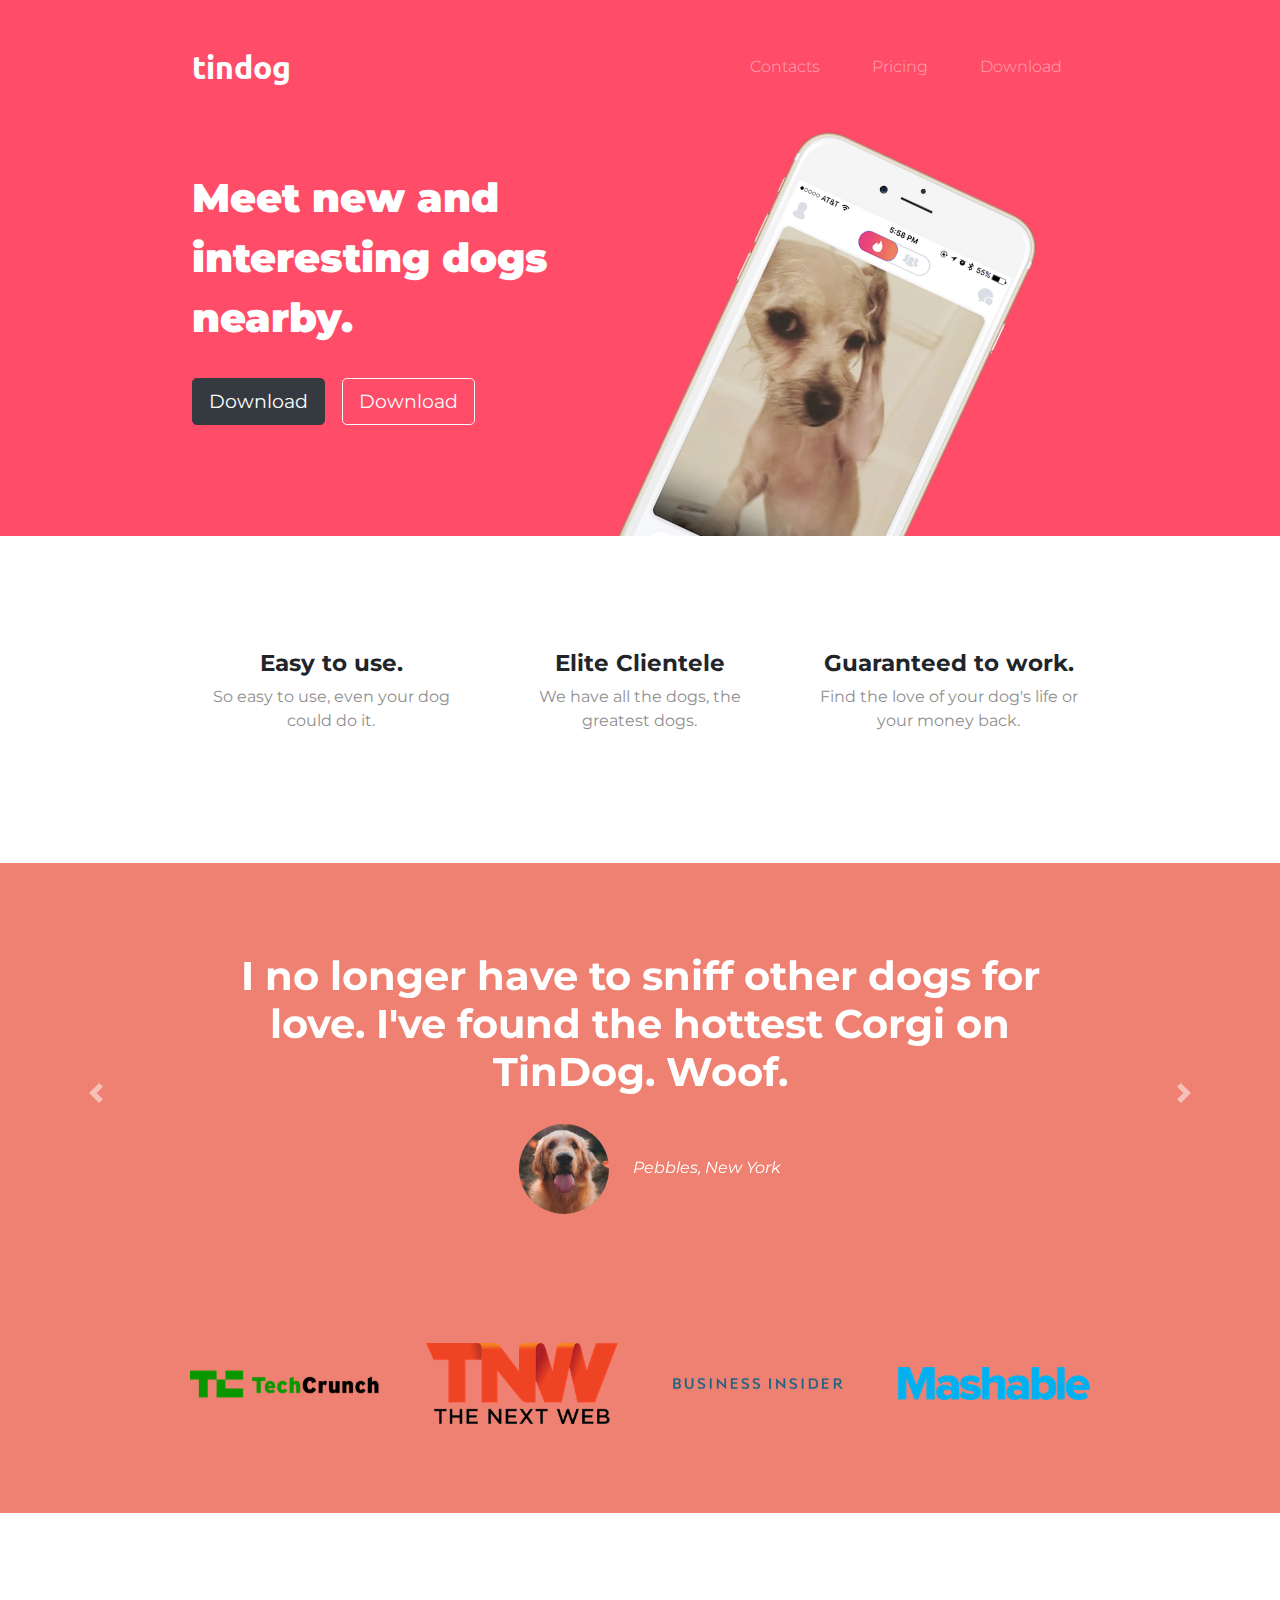
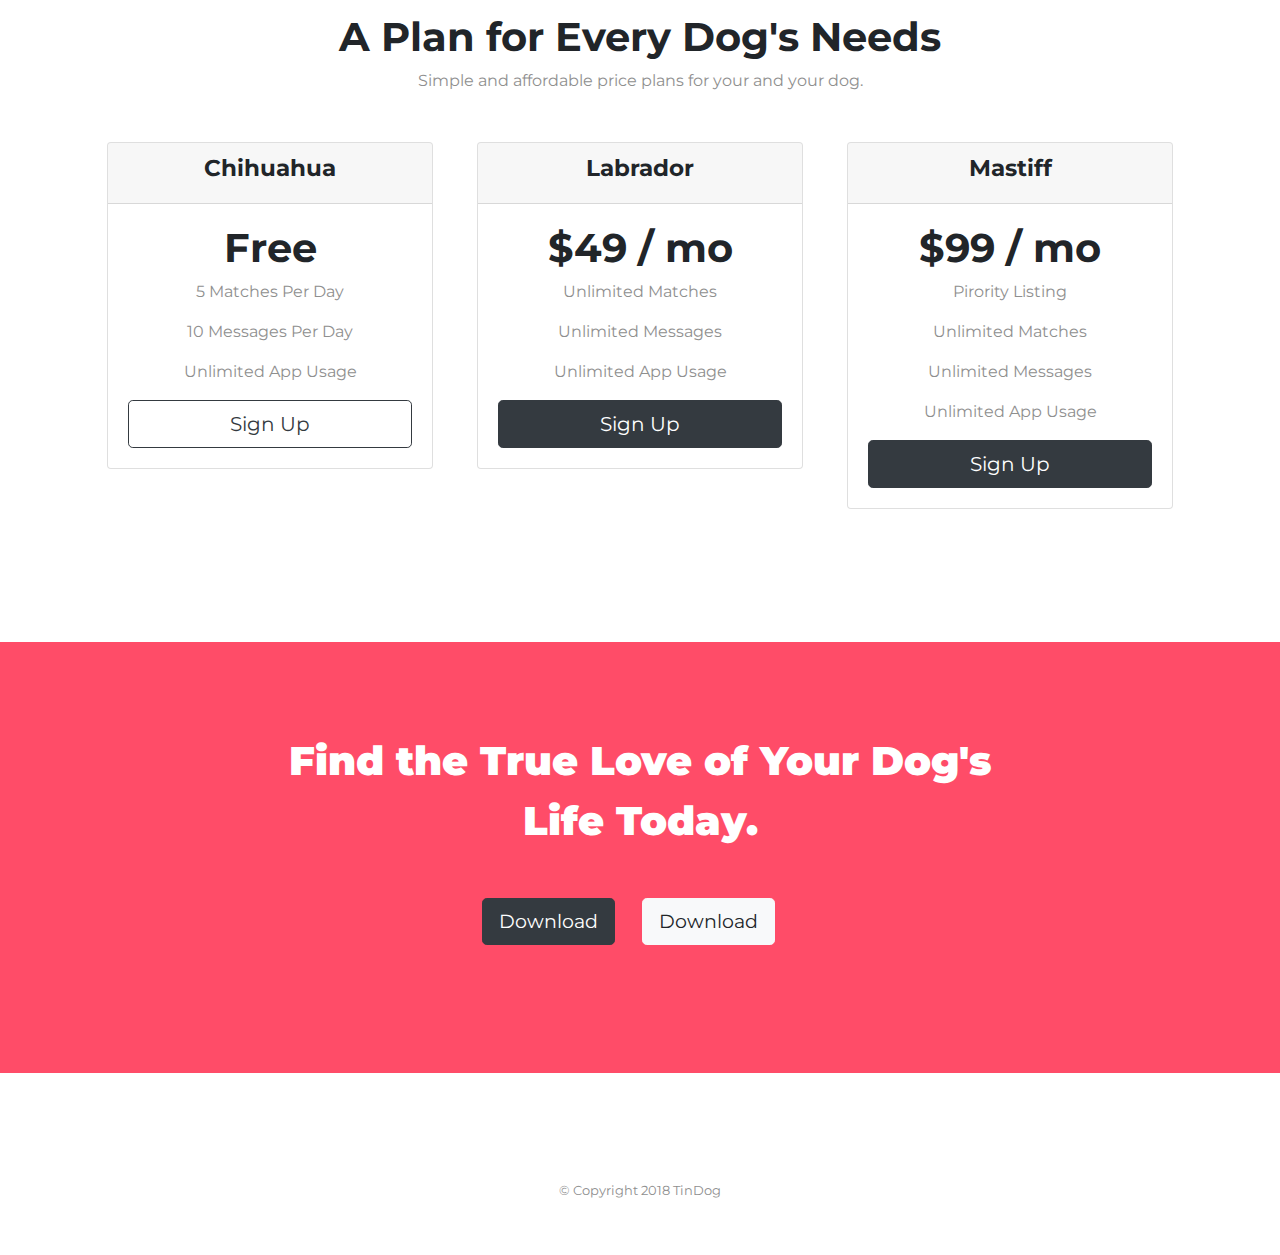
<file: index.html>
<!DOCTYPE html>
<html>

<head>
  <meta charset="utf-8">
  <meta name="viewport" content="width=device-width, initial-scale=1, minimum-scale=1" />
  <title>TinDog</title>

  <!-- stylesheets -->
  <link rel="stylesheet" href="https://stackpath.bootstrapcdn.com/bootstrap/4.4.1/css/bootstrap.min.css" integrity="sha384-Vkoo8x4CGsO3+Hhxv8T/Q5PaXtkKtu6ug5TOeNV6gBiFeWPGFN9MuhOf23Q9Ifjh" crossorigin="anonymous">
  <link rel="stylesheet" href="css/styles.css">

  <!-- fonts -->
  <link href="https://fonts.googleapis.com/css?family=Montserrat:100,300,400,900|Ubuntu&display=swap" rel="stylesheet">

  <!-- fontawesome -->
  <link rel="stylesheet" href="https://use.fontawesome.com/releases/v5.12.0/css/all.css" integrity="sha384-REHJTs1r2ErKBuJB0fCK99gCYsVjwxHrSU0N7I1zl9vZbggVJXRMsv/sLlOAGb4M" crossorigin="anonymous">


  <!-- bootstrap script -->
  <script src="https://code.jquery.com/jquery-3.4.1.slim.min.js" integrity="sha384-J6qa4849blE2+poT4WnyKhv5vZF5SrPo0iEjwBvKU7imGFAV0wwj1yYfoRSJoZ+n" crossorigin="anonymous"></script>
  <script src="https://cdn.jsdelivr.net/npm/popper.js@1.16.0/dist/umd/popper.min.js" integrity="sha384-Q6E9RHvbIyZFJoft+2mJbHaEWldlvI9IOYy5n3zV9zzTtmI3UksdQRVvoxMfooAo" crossorigin="anonymous"></script>
  <script src="https://stackpath.bootstrapcdn.com/bootstrap/4.4.1/js/bootstrap.min.js" integrity="sha384-wfSDF2E50Y2D1uUdj0O3uMBJnjuUD4Ih7YwaYd1iqfktj0Uod8GCExl3Og8ifwB6" crossorigin="anonymous"></script>
</head>

<body>

  <!-- Title and Navigation Bar -->

  <section id="title">
    <div class="container-fluid">

      <!-- Nav Bar -->

      <nav class="navbar navbar-expand-lg navbar-dark">
        <a href="#" class="navbar-brand">tindog</a>
        <button class="navbar-toggler" type="button" data-toggle="collapse" data-target="#menu" aria-controls="navbarSupportedContent" aria-expanded="false" aria-label="Toggle navigation">
          <span class="navbar-toggler-icon"></span>
        </button>
        <div class="collapse navbar-collapse" id="menu">
          <ul class="navbar-nav ml-auto">
            <li class="nav-item"> <a href="#footer" class="nav-link">Contacts</a></li>
            <li class="nav-item"> <a href="#pricing" class="nav-link">Pricing</a></li>
            <li class="nav-item"> <a href="#cta" class="nav-link">Download</a></li>
          </ul>
        </div>
      </nav>
      <!-- Title -->
      <div class="row">
        <div class="col-lg-6">
          <h1 class="big-heading">Meet new and interesting dogs nearby.</h1>
          <button type="button" class="btn btn-dark btn-lg down"><i class="fab fa-apple"></i> Download</button>
          <button type="button" class="btn btn-outline-light btn-lg down"><i class="fab fa-google-play"></i> Download</button>
        </div>
        <div class="col-lg-6">
          <img src="images/iphone6.png" alt="iphone-mockup" class="phone">
        </div>
      </div>

    </div>

  </section>


  <!-- Features -->

  <section id="features">

    <div class="container-fluid">

      <div class="row">

        <div class="col-lg-4 feature">

          <i class="fas fa-check-circle icon"></i>
          <h3 class="section-header">Easy to use.</h3>
          <p class="feature-desc">So easy to use, even your dog could do it.</p>

        </div>
        <div class="col-lg-4 feature">

          <i class="fas fa-bullseye icon"></i>
          <h3 class="section-header">Elite Clientele</h3>
          <p class="feature-desc">We have all the dogs, the greatest dogs.</p>

        </div>
        <div class="col-lg-4 feature">

          <i class="fas fa-heart icon"></i>
          <h3 class="section-header">Guaranteed to work.</h3>
          <p class="feature-desc">Find the love of your dog's life or your money back.</p>

        </div>

      </div>

    </div>

  </section>


  <!-- Testimonials -->

  <section id="testimonials">

    <div id="testimonial-slide" class="carousel slide" data-ride="false">
      <div class="carousel-inner">
        <div class="carousel-item active container-fluid">
          <h2 class="testimonial-text">I no longer have to sniff other dogs for love. I've found the hottest Corgi on TinDog. Woof.</h2>
          <img src="images/dog-img.jpg" alt="dog-profile" class="testimonial-image">
          <em>Pebbles, New York</em>
        </div>
        <div class="carousel-item container-fluid">
          <h2 class="testimonial-text">My dog used to be so lonely, but with TinDog's help, they've found the love of their life. I think.</h2>
          <img class="testimonial-image" src="images/lady-img.jpg" alt="lady-profile">
          <em>Beverly, Illinois</em>
        </div>
      </div>
      <a class="carousel-control-prev" href="#testimonial-slide" role="button" data-slide="prev">
        <span class="carousel-control-prev-icon" aria-hidden="true"></span>
        <span class="sr-only">Previous</span>
      </a>
      <a class="carousel-control-next" href="#testimonial-slide" role="button" data-slide="next">
        <span class="carousel-control-next-icon" aria-hidden="true"></span>
        <span class="sr-only">Next</span>
      </a>
    </div>





  </section>


  <!-- Press -->

  <section id="press">
    <img class="press-image" src="images/TechCrunch.png" alt="tc-logo">
    <img class="press-image" src="images/tnw.png" alt="tnw-logo">
    <img class="press-image" src="images/bizinsider.png" alt="biz-insider-logo">
    <img class="press-image" src="images/mashable.png" alt="mashable-logo">

  </section>


  <!-- Pricing -->

  <section id="pricing">

    <h2 class="pricing-text">A Plan for Every Dog's Needs</h2>
    <p>Simple and affordable price plans for your and your dog.</p>
    <!-- <div class="card-deck"> -->
    <div class="row">
      <div class="price-col col-lg-4 col-md-6 ">

        <div class="card">
          <div class="card-header">
            <h3 class="section-header">Chihuahua</h3>
          </div>
          <div class="card-body">
            <h2 class="pricing-text">Free</h2>
            <p>5 Matches Per Day</p>
            <p>10 Messages Per Day</p>
            <p>Unlimited App Usage</p>
            <button type="button" class="btn btn-outline-dark btn-lg btn-block">Sign Up</button>
          </div>
        </div>

      </div>

      <div class="price-col col-lg-4 col-md-6 ">

        <div class="card">
          <div class="card-header">
            <h3 class="section-header">Labrador</h3>
          </div>
          <div class="card-body">
            <h2 class="pricing-text">$49 / mo</h2>
            <p>Unlimited Matches</p>
            <p>Unlimited Messages</p>
            <p>Unlimited App Usage</p>
            <button type="button" class="btn  btn-dark btn-lg btn-block">Sign Up</button>
          </div>
        </div>

      </div>

      <div class="price-col col-lg-4">

        <div class="card">
          <div class="card-header">
            <h3 class="section-header">Mastiff</h3>
          </div>
          <div class="card-body">
            <h2 class="pricing-text">$99 / mo</h2>
            <p>Pirority Listing</p>
            <p>Unlimited Matches</p>
            <p>Unlimited Messages</p>
            <p>Unlimited App Usage</p>
            <button type="button" class="btn btn-dark btn-lg btn-block">Sign Up</button>
          </div>
        </div>
      </div>

    </div>

    <!-- </div> -->

  </section>


  <!-- Call to Action -->

  <section id="cta">

    <h3 class="big-heading">Find the True Love of Your Dog's Life Today.</h3>
    <button type="button" class="btn btn-lg btn-dark down"><i class="fab fa-apple"></i> Download</button>
    <button type="button" class="btn btn-lg btn-light down"><i class="fab fa-google-play"></i> Download</button>

  </section>


  <!-- Footer -->

  <footer id="footer">

    <i class="fab fa-twitter foot-icon"></i>
    <i class="fab fa-facebook-f foot-icon"></i>
    <i class="fab fa-instagram foot-icon"></i>
    <i class="fas fa-envelope foot-icon"></i>
    <p>© Copyright 2018 TinDog</p>

  </footer>


</body>

</html>
</file>
<file: css/styles.css>
body {
  font-family: 'Montserrat', sans-serif;
  text-align: center;
}

p {
  color: #8f8f8f;
}

/* Heading */
.big-heading {
  font-size: 2.5rem;
  line-height: 1.5;
  font-weight: 900;
}

.section-header {
  font-size: 1.43rem;
  font-weight: bold;
}

/* Containers */
.container-fluid {
  padding: 7% 15%;
}

/* Navbar */
.navbar {
  padding: 0 0 4.5rem;
}

.navbar-brand {
  font-family: "Ubuntu";
  font-size: 2rem;
  font-weight: bold;
}

.nav-item {
  padding: 0 18px;
}

.nav-link {
  font-size: 1rem;
  font-weight: 300;
}

/* Title section */

#title {
  background-color: #ff4c68;
  color: #ffffff;
  overflow: hidden;
}

#title .container-fluid {
  padding: 3% 15% 7%;
  text-align: left;
}

/* Download Buttons */
.down {
  margin: 5% 3% 5% 0;
  font-size: 1.2rem
}

/* Title image */
.phone {
  width: 57%;
  transform: rotate(25deg);
  /* translate(-1rem,-1.5rem); */
  position: absolute;
  top: -7%;
  left: 10%;
}

/* Features Section */
.feature {
  padding: 1.5rem;
}

.icon {
  font-size: 4rem;
  padding-bottom: 1rem;
  color: #ef8172;
}

.icon:hover {
  color: #ff4c68;
}

/* Testimonial Section */
#testimonials {
  background-color: #ef8172;
  color: #ffffff;
}

.testimonial-text {
  font-size: 2.5rem;
  font-weight: bold;
}

.testimonial-image {
  width: 10%;
  border-radius: 100%;
  margin: 1.25rem
}

/* Press Section */
#press {
  background-color: #ef8172;
  padding-bottom: 3%;
}

.press-image {
  width: 15%;
  margin: 20px 20px 50px;
}

/* Pricing Section */
#pricing {
  padding: 6.25rem;
}

.pricing-text {
  font-size: 2.5rem;
  font-weight: bold;
}

.price-col {
  padding: 3% 2%;
}

/* CTA and Footer Section */
#cta {
  color: #fff;
  background-color: #ff4c68;
  padding: 7% 20%;
}

#footer {
  font-size: 0.8rem;
  padding: 7% 15% 3%;
  background-color: #fff;
}

.foot-icon {
  margin: 2% 1%;
}

@media ( max-width: 900px ) {

  #title .container-fluid {
    padding: 3% 7% 7%;
    text-align: center;
  }

  /* Download Buttons */
  .down {
    margin: 15% 1%;
    font-size: 1rem
  }

  /* Title image */
  .phone {
    
    transform: rotate(0deg);
    position: static;
  }

  .big-heading {
    font-size: 2.5rem;
    line-height: 1.2;
  }

  .testimonial-text {
    font-size: 1.5rem;
    font-weight: 500;
  }

  .testimonial-image {
    width: 15%;
    margin: 1rem
  }

  .container-fluid {
    padding: 10% 7% ;
  }

  #press {

    padding-bottom: 3%;
  }

  .press-image {
    width: 20%;
    margin: 1%;
  }

  #pricing {
    padding: 10%;
  }

  .pricing-text {
    font-size: 2rem;
    font-weight: bold;
  }

  .price-col {
    padding: 5% 3%;
  }

  #cta {
    padding: 7%;
  }


}
</file>
